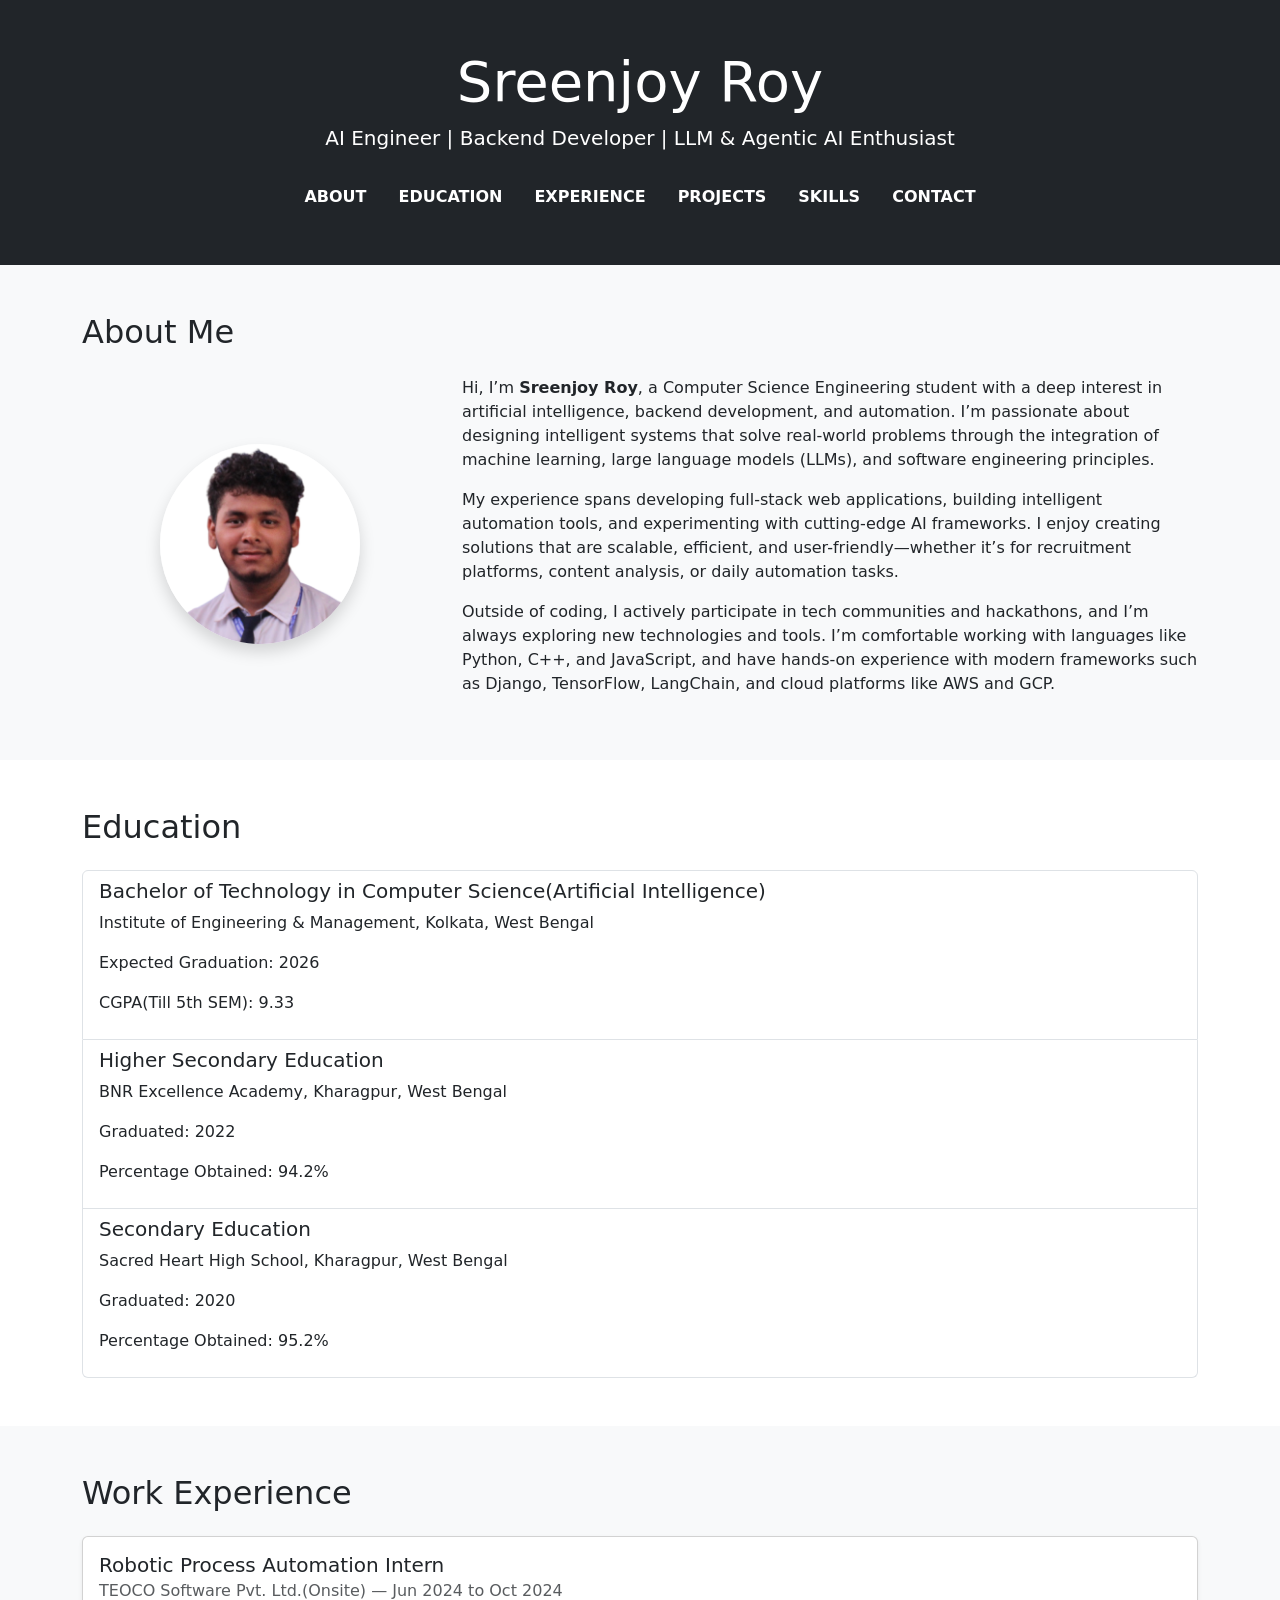
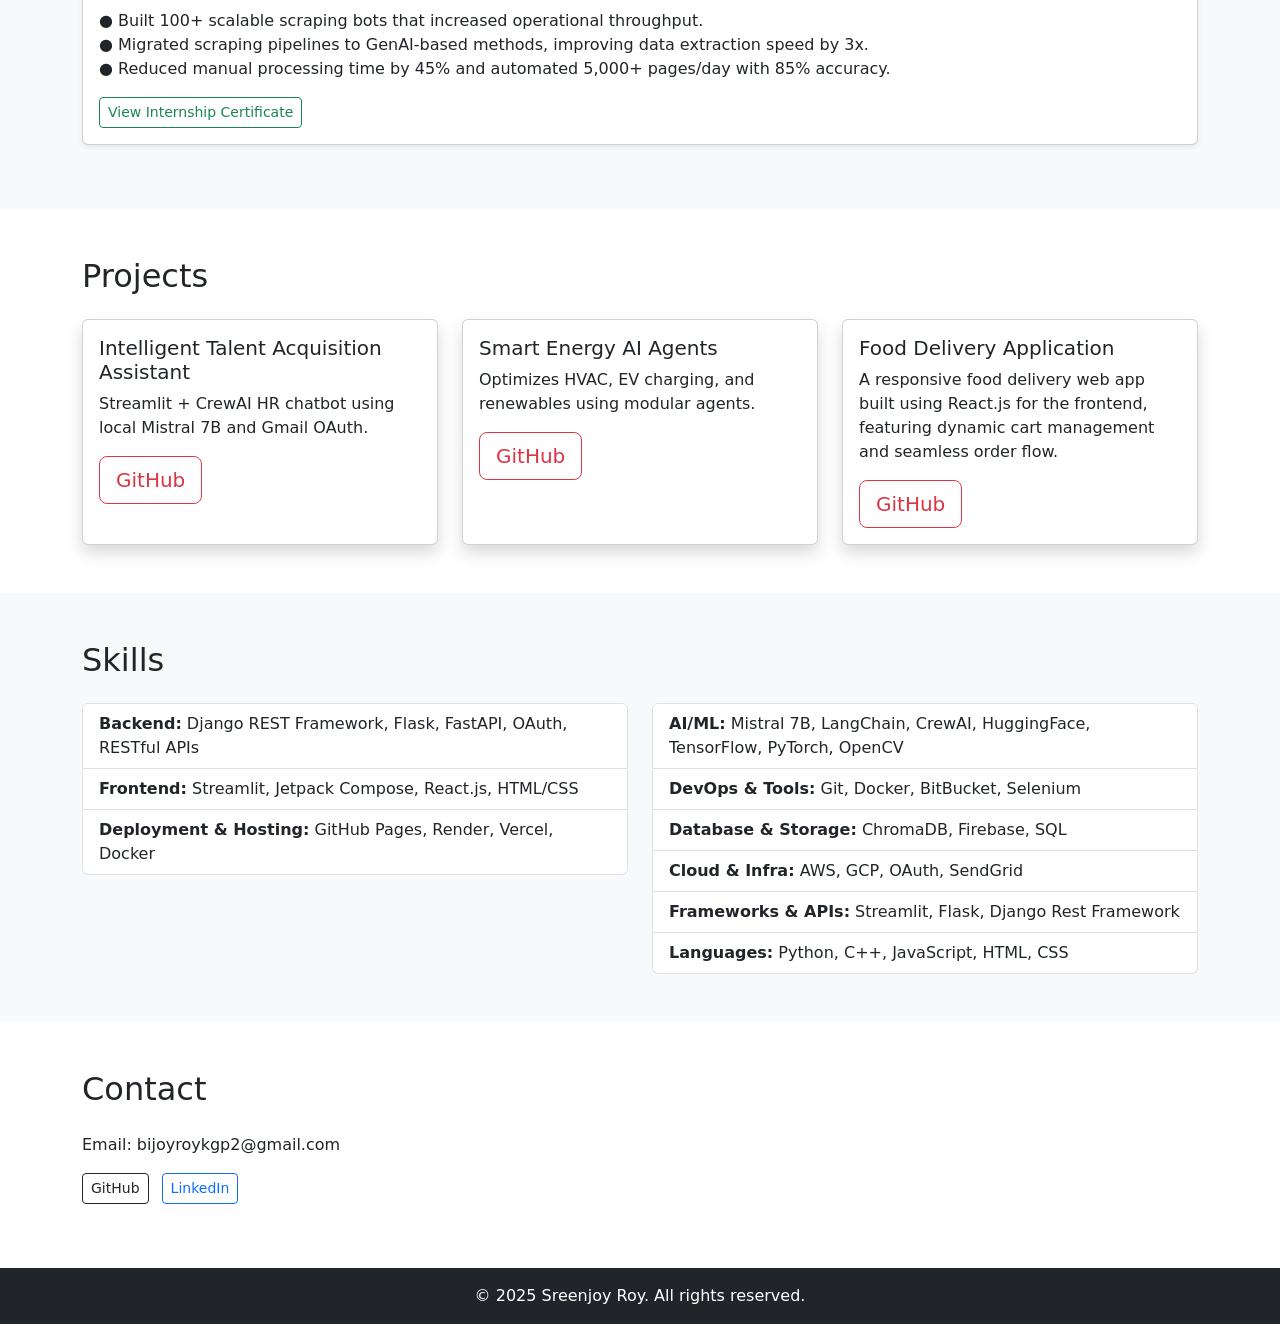
<file: index.html>
<!DOCTYPE html>
<html lang="en">
<head>
  <meta charset="UTF-8" />
  <meta name="viewport" content="width=device-width, initial-scale=1" />
  <title>Sreenjoy Roy | Portfolio</title>
  <link href="https://cdn.jsdelivr.net/npm/bootstrap@5.3.3/dist/css/bootstrap.min.css" rel="stylesheet" />
  <link rel="stylesheet" href="styles.css" />
</head>
<body>

  <!-- Header -->
  <header class="bg-dark text-white text-center py-5">
    <div class="container">
      <h1 class="display-4">Sreenjoy Roy</h1>
      <p class="lead">AI Engineer | Backend Developer | LLM & Agentic AI Enthusiast</p>
      <nav class="mt-3">
        <nav class="mt-4">
  <ul class="nav justify-content-center">
    <li class="nav-item">
      <a class="nav-link text-white text-uppercase fw-semibold px-3 nav-custom" href="#about">About</a>
    </li>
    <li class="nav-item">
      <a class="nav-link text-white text-uppercase fw-semibold px-3 nav-custom" href="#education">Education</a>
    </li>
    <li class="nav-item">
      <a class="nav-link text-white text-uppercase fw-semibold px-3 nav-custom" href="#experience">Experience</a>
    </li>
    <li class="nav-item">
      <a class="nav-link text-white text-uppercase fw-semibold px-3 nav-custom" href="#projects">Projects</a>
    </li>
    <li class="nav-item">
      <a class="nav-link text-white text-uppercase fw-semibold px-3 nav-custom" href="#skills">Skills</a>
    </li>
    <li class="nav-item">
      <a class="nav-link text-white text-uppercase fw-semibold px-3 nav-custom" href="#contact">Contact</a>
    </li>
  </ul>
</nav>
      </nav>
    </div>
  </header>

  <!-- About -->
<section id="about" class="py-5 bg-light">
  <div class="container">
    <h2 class="mb-4">About Me</h2>
    <div class="row align-items-center">
      <div class="col-md-4 text-center">
        <img src="assets/profile.jpg" alt="Sreenjoy Roy" class="img-fluid rounded-circle shadow" style="max-width: 200px;" />
      </div>
     <div class="col-md-8">
        <p>Hi, I’m <strong>Sreenjoy Roy</strong>, a Computer Science Engineering student with a deep interest in artificial intelligence, backend development, and automation. I’m passionate about designing intelligent systems that solve real-world problems through the integration of machine learning, large language models (LLMs), and software engineering principles.</p>
        <p>My experience spans developing full-stack web applications, building intelligent automation tools, and experimenting with cutting-edge AI frameworks. I enjoy creating solutions that are scalable, efficient, and user-friendly—whether it’s for recruitment platforms, content analysis, or daily automation tasks.</p>
        <p>Outside of coding, I actively participate in tech communities and hackathons, and I’m always exploring new technologies and tools. I’m comfortable working with languages like Python, C++, and JavaScript, and have hands-on experience with modern frameworks such as Django, TensorFlow, LangChain, and cloud platforms like AWS and GCP.</p>
    </div>

    </div>
  </div>
</section>


    <!-- Education -->
  <section id="education" class="py-5">
    <div class="container">
      <h2 class="mb-4">Education</h2>
      <ul class="list-group">
        <li class="list-group-item">
          <h5>Bachelor of Technology in Computer Science(Artificial Intelligence)</h5>
          <p>Institute of Engineering & Management, Kolkata, West Bengal</p>
          <p>Expected Graduation: 2026</p>
          <p>CGPA(Till 5th SEM): 9.33</p>
        </li>
        <li class="list-group-item">
          <h5>Higher Secondary Education</h5>
          <p>BNR Excellence Academy, Kharagpur, West Bengal</p>
          <p>Graduated: 2022</p>
          <p>Percentage Obtained: 94.2%</p>
        </li>
        <li class="list-group-item">
          <h5>Secondary Education</h5>
          <p>Sacred Heart High School, Kharagpur, West Bengal</p>
          <p>Graduated: 2020</p>
          <p>Percentage Obtained: 95.2%</p>
        </li>
      </ul>
    </div>
  </section>

  <!-- Work Experience -->
<section id="experience" class="py-5 bg-light">
  <div class="container">
    <h2 class="mb-4">Work Experience</h2>

    <div class="card mb-3 shadow-sm">
      <div class="card-body">
        <h5 class="card-title">Robotic Process Automation Intern</h5>
        <h6 class="card-subtitle mb-2 text-muted">TEOCO Software Pvt. Ltd.(Onsite) — Jun 2024 to Oct 2024</h6>
        <p class="card-text">
          ● Built 100+ scalable scraping bots that increased operational throughput.<br/>
          ● Migrated scraping pipelines to GenAI-based methods, improving data extraction speed by 3x.<br/>
          ● Reduced manual processing time by 45% and automated 5,000+ pages/day with 85% accuracy.
        </p>
        <a href="assets/teoco_certificate.pdf" class="btn btn-outline-success btn-sm" target="_blank">
          View Internship Certificate
        </a>
      </div>
    </div>
  </div>
</section>


  <!-- Projects -->
  <section id="projects" class="py-5">
    <div class="container">
      <h2 class="mb-4">Projects</h2>
      <div class="row g-4">
        <div class="col-md-4">
          <div class="card h-100 shadow">
            <div class="card-body">
                
              <h5 class="card-title">Intelligent Talent Acquisition Assistant</h5>
              <p class="card-text">Streamlit + CrewAI HR chatbot using local Mistral 7B and Gmail OAuth.</p>
              <a href="https://github.com/sreenjoyroy/INTELLIGENT-TALENT-ACQUISITION-BOT" class="btn btn-outline-danger btn-lg" target="_blank">GitHub</a>
            </div>
          </div>
        </div>
        <div class="col-md-4">
          <div class="card h-100 shadow">
            <div class="card-body">
                
                <h5 class="card-title">Smart Energy AI Agents</h5>
                <p class="card-text">Optimizes HVAC, EV charging, and renewables using modular agents.</p>
                <a href="https://github.com/sreenjoyroy/smart-energy-optimizer" class="btn btn-outline-danger btn-lg" target="_blank">GitHub</a>
            </div>
          </div>
        </div>
        <div class="col-md-4">
          <div class="card h-100 shadow">
            <div class="card-body">
                
              <h5 class="card-title">Food Delivery Application</h5>
              <p class="card-text">A responsive food delivery web app built using React.js for the frontend, featuring dynamic cart management and seamless order flow.</p>
              <a href="https://github.com/sreenjoyroy/Food-delivery-application" class="btn btn-outline-danger btn-lg" target="_blank">GitHub</a>
            </div>
          </div>
        </div>
      </div>
    </div>
  </section>

  <!-- Skills -->
  <section id="skills" class="py-5 bg-light">
    <div class="container">
      <h2 class="mb-4">Skills</h2>
      <div class="row">
        <div class="col-md-6">
          <ul class="list-group">
            <li class="list-group-item"><strong>Backend:</strong> Django REST Framework, Flask, FastAPI, OAuth, RESTful APIs</li>
            <li class="list-group-item"><strong>Frontend:</strong> Streamlit, Jetpack Compose, React.js, HTML/CSS</li>
            <li class="list-group-item"><strong>Deployment & Hosting:</strong> GitHub Pages, Render, Vercel, Docker</li>
          </ul>
        </div>
        <div class="col-md-6">
          <ul class="list-group">
            <li class="list-group-item"><strong>AI/ML:</strong> Mistral 7B, LangChain, CrewAI, HuggingFace, TensorFlow, PyTorch, OpenCV</li>
            <li class="list-group-item"><strong>DevOps & Tools:</strong> Git, Docker, BitBucket, Selenium</li>
            <li class="list-group-item"><strong>Database & Storage:</strong> ChromaDB, Firebase, SQL</li>
            <li class="list-group-item"><strong>Cloud & Infra:</strong> AWS, GCP, OAuth, SendGrid</li>
            <li class="list-group-item"><strong>Frameworks & APIs:</strong> Streamlit, Flask, Django Rest Framework</li>
            <li class="list-group-item"><strong>Languages:</strong> Python, C++, JavaScript, HTML, CSS</li>
          </ul>
        </div>
      </div>
    </div>
  </section>

  <!-- Contact -->
  <section id="contact" class="py-5">
    <div class="container">
      <h2 class="mb-4">Contact</h2>
      <p>Email: bijoyroykgp2@gmail.com</p>
      <p>
        <a href="https://github.com/sreenjoyroy" class="btn btn-outline-dark btn-sm me-2" target="_blank">GitHub</a>
        <a href="https://www.linkedin.com/in/sreenjoy-roy-a22b0226b" class="btn btn-outline-primary btn-sm" target="_blank">LinkedIn</a>
      </p>
    </div>
  </section>

  <!-- Footer -->
  <footer class="bg-dark text-white text-center py-3">
    <p class="mb-0">&copy; 2025 Sreenjoy Roy. All rights reserved.</p>
  </footer>

  <script src="https://cdn.jsdelivr.net/npm/bootstrap@5.3.3/dist/js/bootstrap.bundle.min.js"></script>
  <script src="script.js"></script>
</body>
</html>
</file>
<file: styles.css>
.nav-custom {
  transition: color 0.3s ease, border-bottom 0.3s ease;
  position: relative;
}

.nav-custom:hover {
  color: #ffc107 !important; /* Bootstrap warning color */
  text-decoration: none;
}

.nav-custom::after {
  content: '';
  display: block;
  width: 0;
  height: 2px;
  background: #ffc107;
  transition: width 0.3s;
  position: absolute;
  bottom: 0;
  left: 50%;
  transform: translateX(-50%);
}

.nav-custom:hover::after {
  width: 60%;
}
</file>
